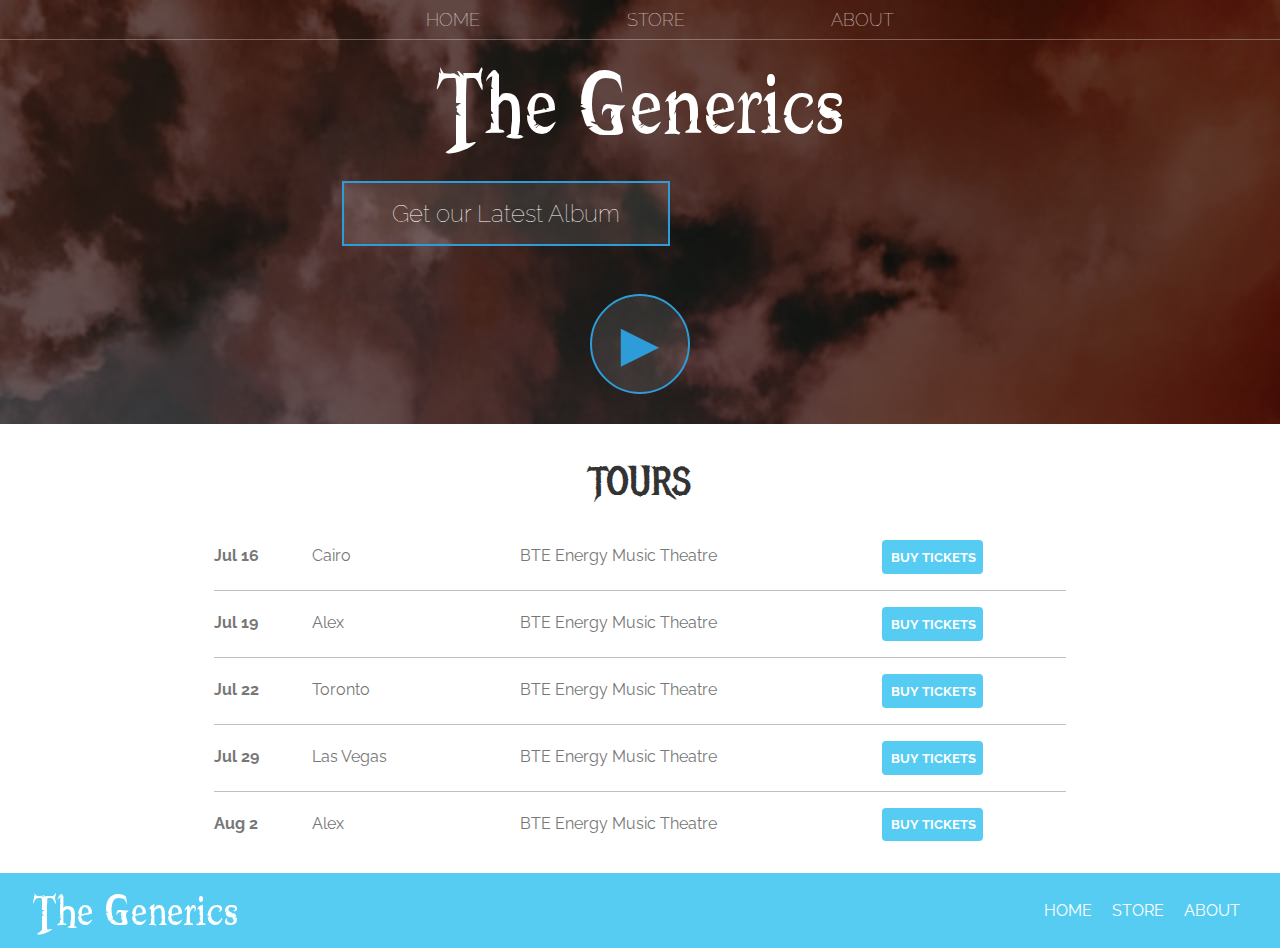
<file: index.html>
<!DOCTYPE html>
<html lang="en">
    <head>
        <meta content="utf-8">
        <link rel="stylesheet" href="css/style.css">
        
        <title>The Generics | Home</title>
        <meta name="description" content="description of page">
    </head>

    <body>
        <header class="main-header">
            <nav class="nav main-nav">
                <ul>
                    <li><a href=".">Home</a></li>
                    <li><a href="store.html">Store</a></li>
                    <li><a href="about.html">About</a></li>
                </ul>
            </nav>

            <h1 class="band-name band-name-large">The Generics</h1>

            <div class="container">
                <button class="btn btn-header" type="button">Get our Latest Album</button>
                <button class="btn btn-header btn-play" type="button">&#9658</button>
            </div>
        </header>

        <section class="content-section container">
            <h2 class="section-header">Tours</h2>
            
            <div>
                <div class="tour-row">
                    <strong class="tour-item tour-date">Jul 16</strong>
                    <span class="tour-item tour-city">Cairo</span>
                    <span class="tour-item tour-arena">BTE Energy Music Theatre</span>
                    <button class="btn tour-item tour-btn btn-primary">Buy Tickets</button>
                </div>
                <div class="tour-row">
                    <strong class="tour-item tour-date">Jul 19</strong>
                    <span class="tour-item tour-city">Alex</span>
                    <span class="tour-item tour-arena">BTE Energy Music Theatre</span>
                    <button class="btn tour-item tour-btn btn-primary">Buy Tickets</button>
                </div>
                <div class="tour-row">
                    <strong class="tour-item tour-date">Jul 22</strong>
                    <span class="tour-item tour-city">Toronto</span>
                    <span class="tour-item tour-arena">BTE Energy Music Theatre</span>
                    <button class="btn tour-item tour-btn btn-primary">Buy Tickets</button>
                </div>
                <div class="tour-row">
                    <strong class="tour-item tour-date">Jul 29</strong>
                    <span class="tour-item tour-city">Las Vegas</span>
                    <span class="tour-item tour-arena">BTE Energy Music Theatre</span>
                    <button class="btn tour-item tour-btn btn-primary">Buy Tickets</button>
                </div>
                <div class="tour-row">
                    <strong class="tour-item tour-date">Aug 2</strong>
                    <span class="tour-item tour-city">Alex</span>
                    <span class="tour-item tour-arena">BTE Energy Music Theatre</span>
                    <button class="btn tour-item tour-btn btn-primary">Buy Tickets</button>
                </div>
            </div>

        </section>

        <footer class="main-footer">
            <h3 class="band-name">The Generics</h3>
            <ul class="nav">
                <li><a href=".">Home</a></li>
                <li><a href="store.html">Store</a></li>
                <li><a href="about.html">About</a></li>
            </ul>
        </footer>
    </body>
</html>
</file>
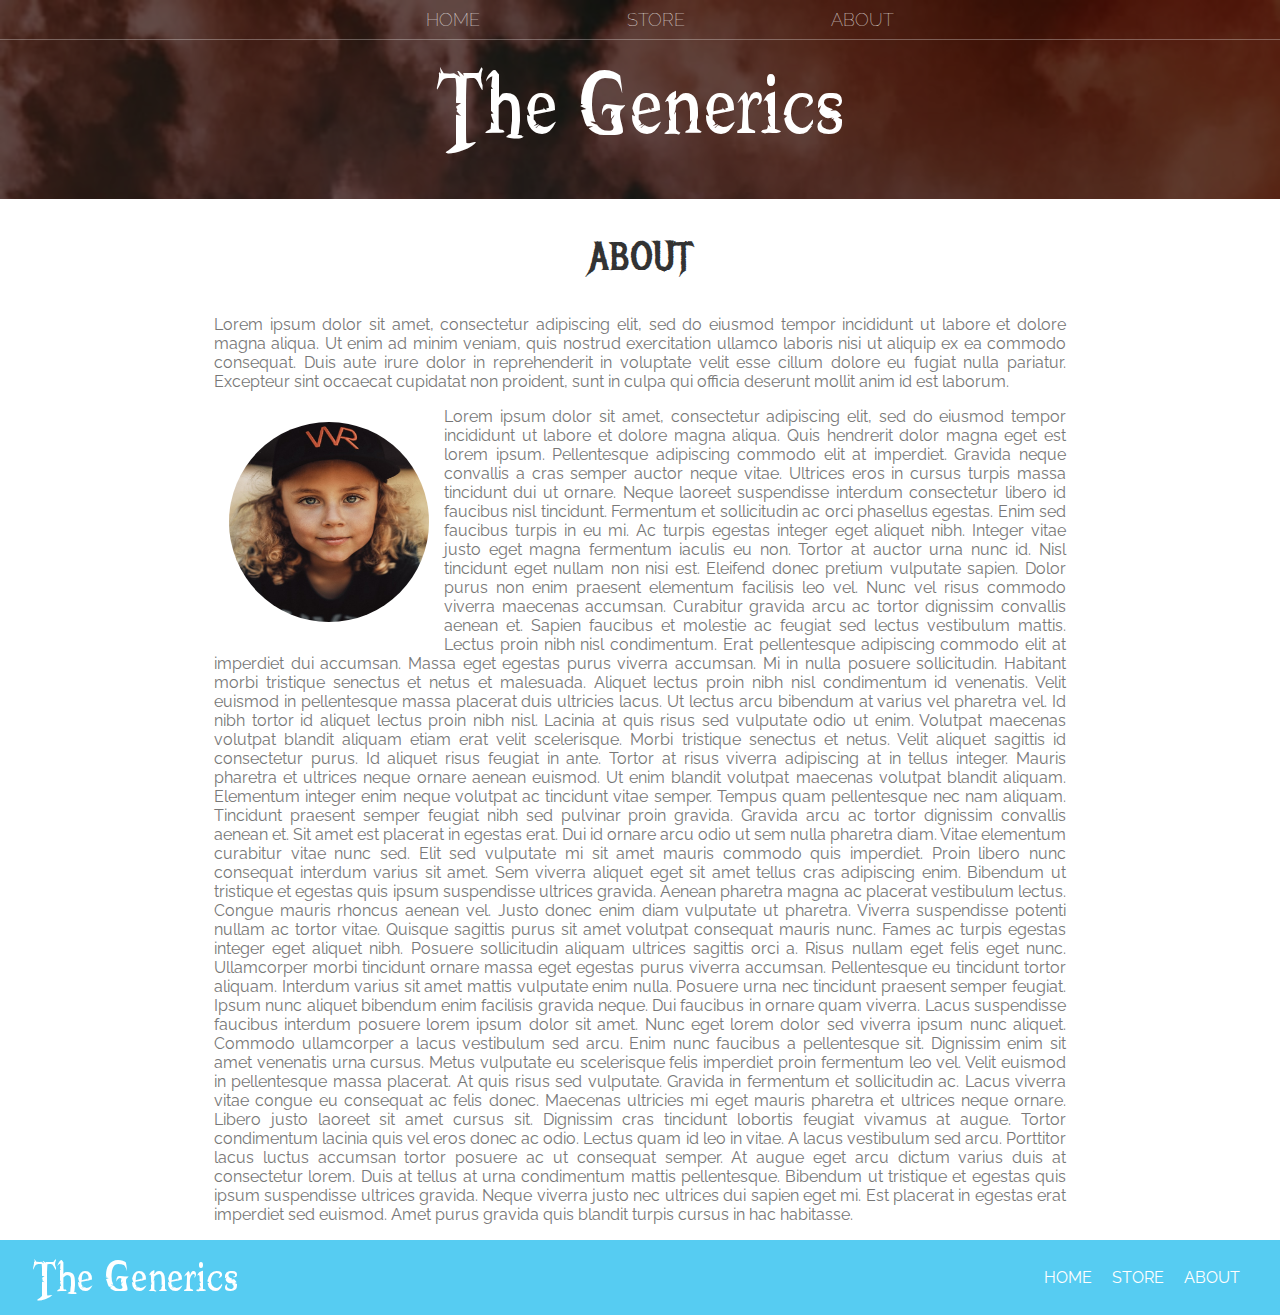
<file: about.html>
<!DOCTYPE html>
<html lang="en">
    <head>
        <meta content="utf-8">
        <link rel="stylesheet" href="css/style.css">
        <title>The Generics | About</title>
    </head>

    <body>
        <header class="main-header">
            <nav class="nav main-nav">
                <ul class="nav-menu">
                    <li><a href=".">Home</a></li>
                    <li><a href="store.html">Store</a></li>
                    <li><a href="about.html">About</a></li>
                </ul>
            </nav>

            <h1 class="band-name band-name-large">The Generics</h1>
        </header>

        <section class="content-section container">
            <h2 class="section-header">About</h2>
            <p>Lorem ipsum dolor sit amet, consectetur adipiscing elit, sed do eiusmod tempor incididunt ut labore et dolore magna aliqua. Ut enim ad minim veniam, quis nostrud exercitation ullamco laboris nisi ut aliquip ex ea commodo consequat. Duis aute irure dolor in reprehenderit in voluptate velit esse cillum dolore eu fugiat nulla pariatur. Excepteur sint occaecat cupidatat non proident, sunt in culpa qui officia deserunt mollit anim id est laborum.</p>
            
            <img class="about-band-image " src="images/about.jpg">

            <p>Lorem ipsum dolor sit amet, consectetur adipiscing elit, sed do eiusmod tempor incididunt ut labore et dolore magna aliqua. Quis hendrerit dolor magna eget est lorem ipsum. Pellentesque adipiscing commodo elit at imperdiet. Gravida neque convallis a cras semper auctor neque vitae. Ultrices eros in cursus turpis massa tincidunt dui ut ornare. Neque laoreet suspendisse interdum consectetur libero id faucibus nisl tincidunt. Fermentum et sollicitudin ac orci phasellus egestas. Enim sed faucibus turpis in eu mi. Ac turpis egestas integer eget aliquet nibh. Integer vitae justo eget magna fermentum iaculis eu non. Tortor at auctor urna nunc id. Nisl tincidunt eget nullam non nisi est. Eleifend donec pretium vulputate sapien. Dolor purus non enim praesent elementum facilisis leo vel. Nunc vel risus commodo viverra maecenas accumsan. Curabitur gravida arcu ac tortor dignissim convallis aenean et. Sapien faucibus et molestie ac feugiat sed lectus vestibulum mattis.

                Lectus proin nibh nisl condimentum. Erat pellentesque adipiscing commodo elit at imperdiet dui accumsan. Massa eget egestas purus viverra accumsan. Mi in nulla posuere sollicitudin. Habitant morbi tristique senectus et netus et malesuada. Aliquet lectus proin nibh nisl condimentum id venenatis. Velit euismod in pellentesque massa placerat duis ultricies lacus. Ut lectus arcu bibendum at varius vel pharetra vel. Id nibh tortor id aliquet lectus proin nibh nisl. Lacinia at quis risus sed vulputate odio ut enim. Volutpat maecenas volutpat blandit aliquam etiam erat velit scelerisque. Morbi tristique senectus et netus.
                
                Velit aliquet sagittis id consectetur purus. Id aliquet risus feugiat in ante. Tortor at risus viverra adipiscing at in tellus integer. Mauris pharetra et ultrices neque ornare aenean euismod. Ut enim blandit volutpat maecenas volutpat blandit aliquam. Elementum integer enim neque volutpat ac tincidunt vitae semper. Tempus quam pellentesque nec nam aliquam. Tincidunt praesent semper feugiat nibh sed pulvinar proin gravida. Gravida arcu ac tortor dignissim convallis aenean et. Sit amet est placerat in egestas erat. Dui id ornare arcu odio ut sem nulla pharetra diam. Vitae elementum curabitur vitae nunc sed. Elit sed vulputate mi sit amet mauris commodo quis imperdiet. Proin libero nunc consequat interdum varius sit amet. Sem viverra aliquet eget sit amet tellus cras adipiscing enim. Bibendum ut tristique et egestas quis ipsum suspendisse ultrices gravida. Aenean pharetra magna ac placerat vestibulum lectus. Congue mauris rhoncus aenean vel. Justo donec enim diam vulputate ut pharetra. Viverra suspendisse potenti nullam ac tortor vitae.
                
                Quisque sagittis purus sit amet volutpat consequat mauris nunc. Fames ac turpis egestas integer eget aliquet nibh. Posuere sollicitudin aliquam ultrices sagittis orci a. Risus nullam eget felis eget nunc. Ullamcorper morbi tincidunt ornare massa eget egestas purus viverra accumsan. Pellentesque eu tincidunt tortor aliquam. Interdum varius sit amet mattis vulputate enim nulla. Posuere urna nec tincidunt praesent semper feugiat. Ipsum nunc aliquet bibendum enim facilisis gravida neque. Dui faucibus in ornare quam viverra. Lacus suspendisse faucibus interdum posuere lorem ipsum dolor sit amet. Nunc eget lorem dolor sed viverra ipsum nunc aliquet. Commodo ullamcorper a lacus vestibulum sed arcu. Enim nunc faucibus a pellentesque sit. Dignissim enim sit amet venenatis urna cursus.
                
                Metus vulputate eu scelerisque felis imperdiet proin fermentum leo vel. Velit euismod in pellentesque massa placerat. At quis risus sed vulputate. Gravida in fermentum et sollicitudin ac. Lacus viverra vitae congue eu consequat ac felis donec. Maecenas ultricies mi eget mauris pharetra et ultrices neque ornare. Libero justo laoreet sit amet cursus sit. Dignissim cras tincidunt lobortis feugiat vivamus at augue. Tortor condimentum lacinia quis vel eros donec ac odio. Lectus quam id leo in vitae. A lacus vestibulum sed arcu. Porttitor lacus luctus accumsan tortor posuere ac ut consequat semper. At augue eget arcu dictum varius duis at consectetur lorem. Duis at tellus at urna condimentum mattis pellentesque. Bibendum ut tristique et egestas quis ipsum suspendisse ultrices gravida. Neque viverra justo nec ultrices dui sapien eget mi. Est placerat in egestas erat imperdiet sed euismod. Amet purus gravida quis blandit turpis cursus in hac habitasse.</p>
        </section>

        <footer class="main-footer">
            <h3 class="band-name">The Generics</h3>

            <ul class="nav">
                <li><a href=".">Home</a></li>
                <li><a href="store.html">Store</a></li>
                <li><a href="about.html">About</a></li>
            </ul>
        </footer>
    </body>
</html>
</file>
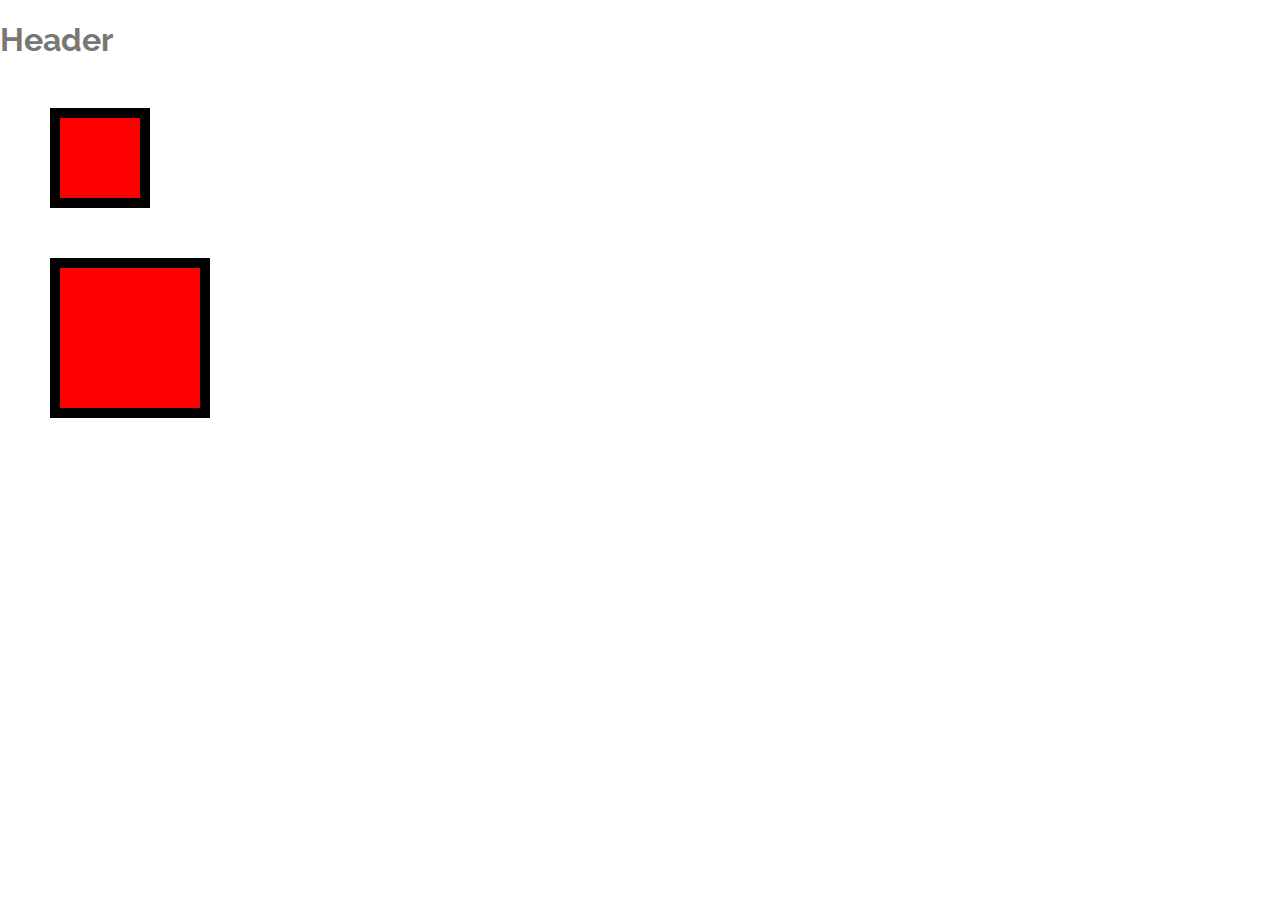
<file: contactus.html>
<!DOCTYPE html>
<html lang="en">
    <head>
        <meta content="utf-8">
        <link rel="stylesheet" href="css/style.css">
        <title>Contact Us</title>

        <style>
.box {
    font-size: 10px;

    height: 10em;
    width: 10em;
    border: 10px solid black;
    background-color: red;
    margin: 50px;
    padding: 20px;
}

.box2 {
    height: 10rem;
    width: 10rem;
    border: 10px solid black;
    background-color: red;
    margin: 50px;
    padding: 20px;
}
        </style>
    </head>

    <body>
        <header>
            <h1>Header</h1>
        </header>

        <section>
            <div class="box"></div>
            <div class="box2"></div>
        </section>
    </body>
</html>
</file>
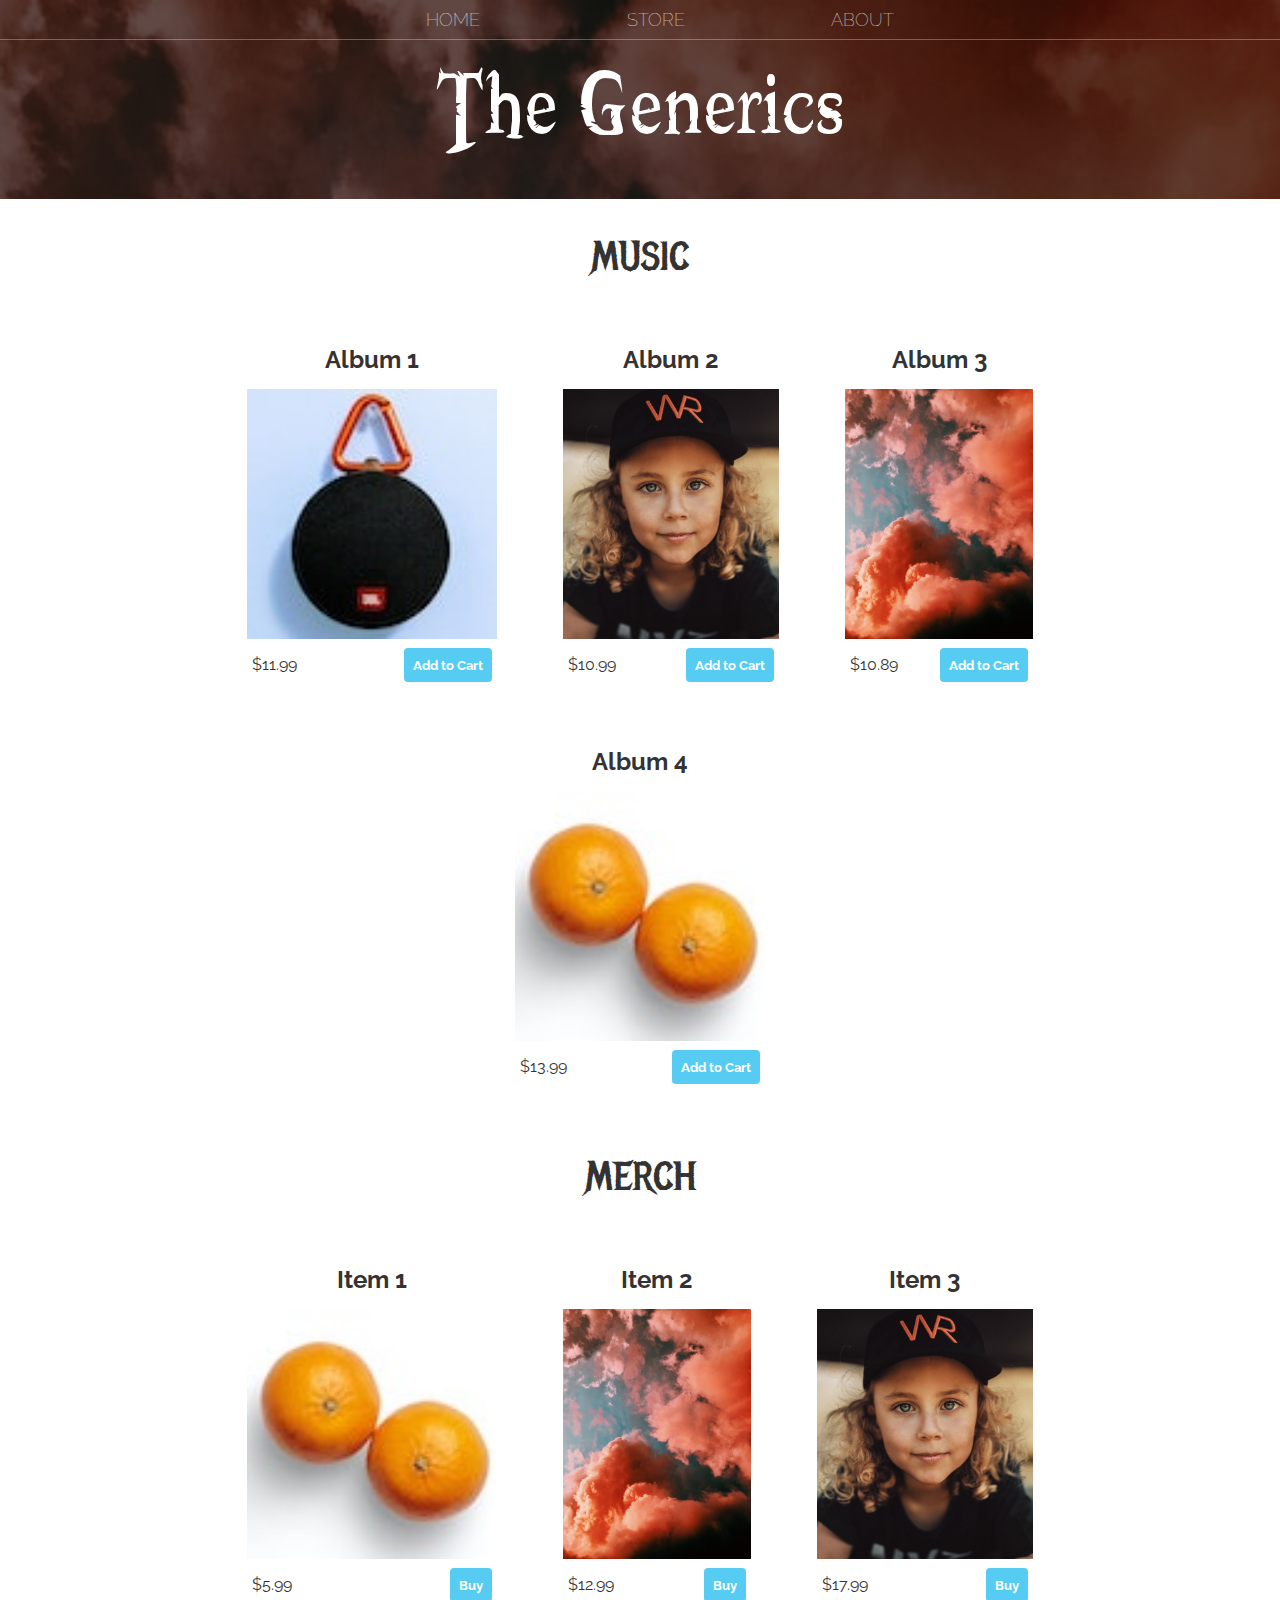
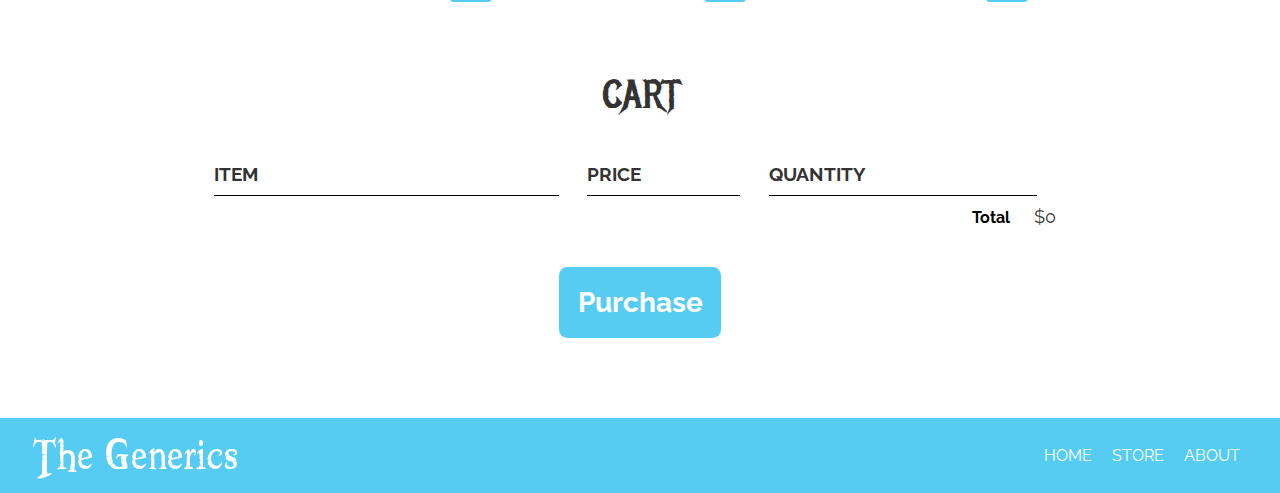
<file: store.html>
<!DOCTYPE html>
<html lang="en">
    <head>
        <meta content="utf-8">
        <link rel="stylesheet" href="css/style.css">
        
        <title>Page Title | shop</title>
        <meta name="description" content="description of page">

        <script src="js/store.js" async></script>
    </head>

    <body>
        <header class="main-header">
            <nav class="nav main-nav">
                <ul>
                    <li><a href=".">Home</a></li>
                    <li><a href="store.html">Store</a></li>
                    <li><a href="about.html">About</a></li>
                </ul>
            </nav>

            <h1 class="band-name band-name-large">The Generics</h1>
        </header>

        <section class="content-section container">
            <h2 class="section-header">Music</h2>

            <div class="shop-items">
                <div class="shop-item">
                    <strong class="shop-item-title">Album 1</strong>
                    <img class="shop-item-image" src="images/album.jpg">
                    <div class="shop-item-details">
                        <span class="shop-item-price">&dollar;11.99</span>
                        <button role="button" class="btn btn-primary shop-item-button ">Add to Cart</button>
                    </div>
                </div>

                <div class="shop-item">
                    <strong class="shop-item-title">Album 2</strong>
                    <img class="shop-item-image" src="images/about.jpg">
                    <div class="shop-item-details">
                        <span class="shop-item-price">&dollar;10.99</span>
                        <button role="button" class="btn btn-primary shop-item-button ">Add to Cart</button>
                    </div>
                </div>
                
                <div class="shop-item">
                    <strong class="shop-item-title">Album 3</strong>
                    <img class="shop-item-image" src="images/header_background.jpg">
                    <div class="shop-item-details">
                        <span class="shop-item-price">&dollar;10.89</span>
                        <button role="button" class="btn btn-primary shop-item-button ">Add to Cart</button>
                    </div>
                </div>

                <div class="shop-item">
                    <strong class="shop-item-title">Album 4</strong>
                    <img class="shop-item-image" src="images/storeitem.jpg">
                    <div class="shop-item-details">
                        <span class="shop-item-price">&dollar;13.99</span>
                        <button role="button" class="btn btn-primary shop-item-button ">Add to Cart</button>
                    </div>
                </div>
            </div>
        </section>
        
        <section class="content-section container">
            <h2 class="section-header">Merch</h2>

            <div class="shop-items">
                <div class="shop-item">
                    <strong class="shop-item-title">Item 1</strong>
                    <img class="shop-item-image" src="images/storeitem.jpg">
                    <div class="shop-item-details">
                        <span class="shop-item-price">&dollar;5.99</span>
                        <button role="button" class="btn btn-primary shop-item-button">Buy</button>
                    </div>
                </div>

                <div class="shop-item">
                    <strong class="shop-item-title">Item 2</strong>
                    <img class="shop-item-image" src="images/header_background.jpg">
                    <div class="shop-item-details">
                        <span class="shop-item-price">&dollar;12.99</span>
                        <button role="button" class="btn btn-primary shop-item-button">Buy</button>
                    </div>
                </div>

                <div class="shop-item">
                    <strong class="shop-item-title">Item 3</strong>
                    <img class="shop-item-image" src="images/about.jpg">
                    <div class="shop-item-details">
                        <span class="shop-item-price">&dollar;17.99</span>
                        <button role="button" class="btn btn-primary shop-item-button">Buy</button>
                    </div>
                </div>
            </div>
        </section>
        
        <section class="content-section container">
            <h2 class="section-header">Cart</h2>

            <div class="cart-row">
                <span class="cart-item cart-header cart-column">Item</span> 
                <span class="cart-price cart-header cart-column">Price</span>
                <span class="cart-quantity cart-header cart-column">Quantity</span>
            </div>

            <div class="cart-items">
            </div>
            
            <div class="cart-total">
                <span class="cart-total-title">Total</span>
                <span class="cart-total-price">&dollar;0</span>
            </div>

            <button role="button" class="btn btn-primary btn-purchase">Purchase</button>
        </section>

        <footer class="main-footer">
            <h3 class="band-name">The Generics</h3>
            <ul class="nav">
                <li><a href=".">Home</a></li>
                <li><a href="store.html">Store</a></li>
                <li><a href="about.html">About</a></li>
            </ul>
        </footer>
    </body>
</html>
</file>
<file: css/style.css>
@import url('https://fonts.googleapis.com/css?family=Raleway:300, 400');

@import url('https://fonts.googleapis.com/css?family=Metal+Mania');

@font-face {
    font-family: "Booter - Zero Zero";
    src: url("../fonts/BOOTERZZ.ttf");
    font-weight: normal;
    font-style: normal;
}

* {
    box-sizing: border-box;
    font-family: Raleway;
    color: #777;
}

html, body {
    margin: 0;
    padding: 0;
}

.nav ul {
    margin: 0;
}

.nav li {
    display: inline;
}

.nav a {
    display: inline-block;
    padding: 0.5em;
    color: white;
    text-decoration: none;
    text-transform: uppercase;
    transition: background-color ease-in-out 0.5s;
}

.main-nav {
    text-align: center;
    font-size: 1.1em;
    font-weight: lighter;
    border-bottom: 1px solid rgba(255, 255, 255, 0.3);
}

.main-nav li {
    padding: 0 5%;
}

.nav a:hover {
    background-color: rgba(255, 255, 255, 0.3);
}

.main-header {
    background-color: rgba(0, 0, 0, 0.6);
    background-image: url('../images/header_background.jpg');
    background-blend-mode: multiply;
    background-size: cover;
    padding-bottom: 30px;
}

.band-name {
    text-align: center;
    margin: 0;
    font-size: 4em;
    font-family: 'Booter - Zero Zero';
    color: white;
    font-weight: normal ;
}

.band-name-large {
    font-size: 8em;
}

.content-section {
    margin: 1em;
}

.container {
    max-width: 900px;
    margin: 0 auto;
    padding: 0 1.5em;
    text-align : justify;
}

.section-header {
    text-transform: uppercase;
    font-family: 'Metal Mania';
    font-weight: normal;
    font-size: 2.5em;
    color: #333;
    text-align: center;
}

.about-band-image {
    float: left;
    height: 200px;
    width: 200px;
    margin: 15px;
    border-radius: 50%;
}

.main-footer {
    background-color: #56ccf2;
    color: white;
    padding: .25em 2em;

    display: flex;
    align-items: center;
}

.main-footer ul {
    flex-grow: 1;
    text-align: end;
    list-style: none;
}

.btn {
    text-align: center;
    vertical-align: middle;
    padding: .67em;
    cursor: pointer;
}

.btn-header {
    margin: .5em 15% 2em 15%;
    color: white;
    border: 2px solid #2d9cd8;
    background-color: rgba(255, 255, 255, .1);
    border-radius: 0;
    font-size: 1.5em;
    font-weight: lighter;
    padding-left: 2em;
    padding-right: 2em;

    /* transition: background-color ease-in-out .5s; */
}

.btn-header:hover {
    background-color: rgba(255, 255, 255, .3);
}

.btn-play {
    display: block;
    margin: 0 auto;
    color: #2d9cd8;
    font-size: 4em;
    border-radius: 50%;
    padding: 0;
    width: 100px;
    height: 100px;
    /* text-shadow: black; */
}

.tour-row {
    border-bottom: 1px solid #c0c0c0;
    padding-bottom: 1em;
    margin-bottom: 1em;
}

.tour-row:last-child {
    border-bottom: none;
}

.tour-item {
    display: inline-block;
    padding-right: .5em;
}

.tour-date {
    width: 11%;
}

.tour-city {
    width: 24%;
}

.tour-arena {
    width: 42%;
}

.tour-btn {
    max-width: 19%;
    text-transform: uppercase;
}

.btn-primary {
    color: white;
    background-color: #56ccf2;
    border: none;
    border-radius: .3em;
    font-weight: bold;
}

.btn-primary:hover {
    /* background-color: #56ccf2; */
    background-color: #2d9cd8;
}

.shop-item {
    margin: 30px;
}

.shop-item-title {
    display: block;
    width: 100%;
    text-align: center;
    font-weight: bold;
    font-size: 1.5em;
    color: #333;
    margin-bottom: 15px;
}

.shop-item-image {
    height: 250px;
}

.shop-item-details {
    display: flex;
    align-items: center;
    padding: 5px;
}

.shop-item-price {
    flex-grow: 1;
    color: #333;
}

/* .shop-item-button {} */
 
.shop-items {
    display: flex;
    flex-wrap: wrap;
    justify-content: space-around;
}

.cart-header {
    font-weight: bold;
    font-size: 1.2em;
    color: #333;
    text-transform: uppercase;
}

.cart-column {
    display: flex;
    align-items: center;
    border-bottom: 1px solid black;
    margin-right: 1.5em;
    padding-bottom: 10px;
    margin-top: 10px;
}

.cart-row {
    display: flex;
}

.cart-row:last-child {
    border-bottom: 1px solid black;
}

.cart-row:last-child .cart-column {
    border-bottom: none ;
}

.cart-item {
    width: 45%;
}

.cart-price {
    width: 20%;
    color: #333;
    font-size: 1.2em;
}

.cart-quantity {
    width: 35%;
}

.cart-item-title {
    color: #333;
    margin-left: .5em;
    font-size: 1.2em;
}

.cart-item-image {
    width: 75px;
    height: auto;
    border-radius: 10px;
}

.btn-danger {
    color: white;
    background-color: #eb5757;
    border: none;
    border-radius: .3em;
    font-weight: bold;
    /* transition: background-color ease .3s; */
}

.btn-danger:hover {
    background-color: #cc4c4c;
}

.cart-quantity-input {
    height: 34px;
    width: 50px;
    border-radius: 5px;
    border: 1px solid #56ccf2;
    background-color: #eee;
    color: #333;
    padding: 0;
    text-align: center;
    font-size: 1.2em;
    margin-right: 25px;
}

.cart-total {
    text-align: end;
    margin-top: 10px;
    margin-right: 10px;
}

.cart-total-title {
    font-weight: bold;
    size: 1.5em;
    color: black;
    margin-right: 20px;
}

.cart-total-price {
    font-size: 1.1em;
    color: #333;
}

.btn-purchase {
    display: block;
    margin: 40px auto 80px auto;
    font-size: 1.75em;
}
</file>
